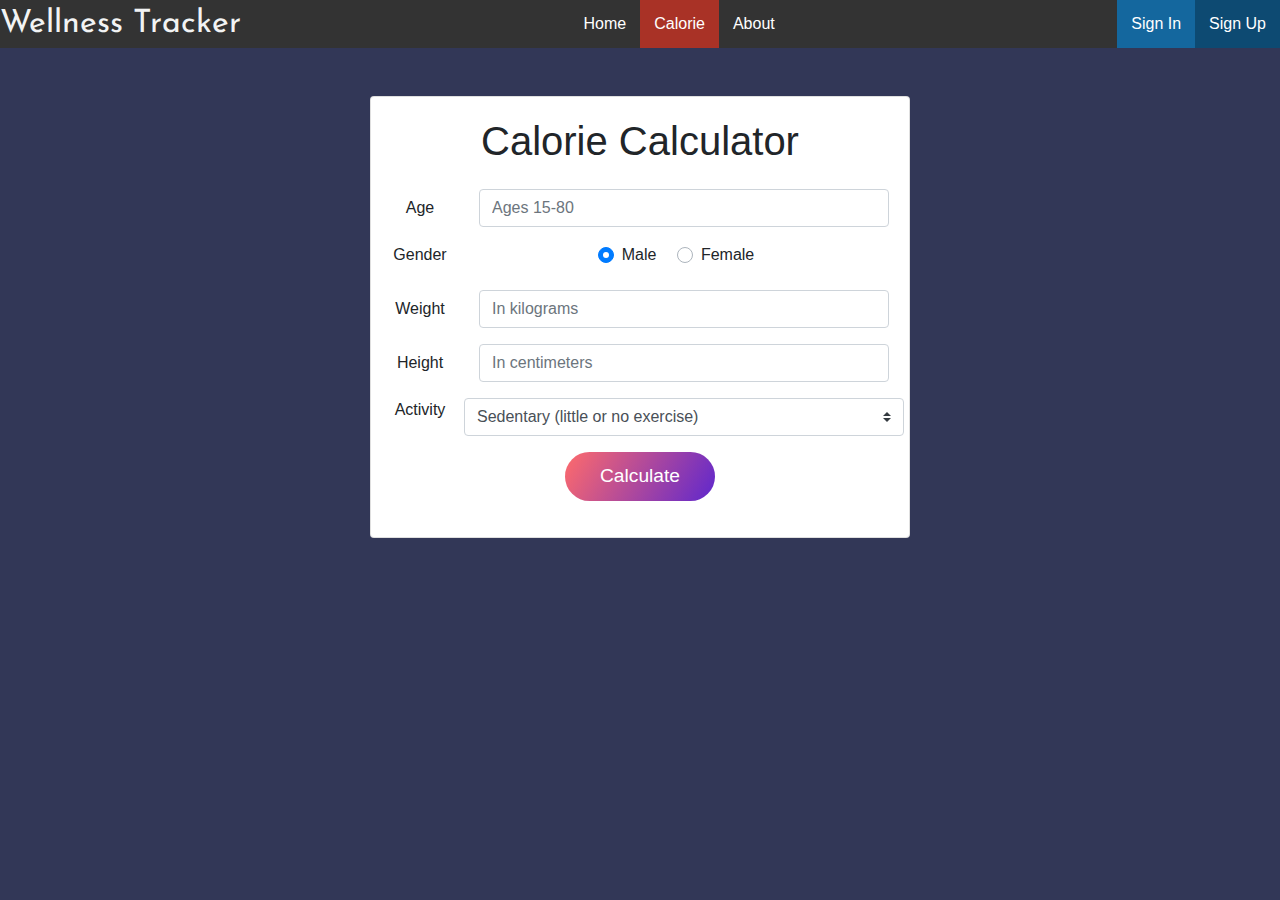
<file: calorie/index.html>
<!doctype html>
<html lang="en">
  <head>
    <!-- Required meta tags -->
    <meta charset="utf-8">
    <meta name="viewport" content="width=device-width, initial-scale=1, shrink-to-fit=no">

    <!-- Bootstrap CSS -->
    <link rel="stylesheet" href="https://stackpath.bootstrapcdn.com/bootstrap/4.5.2/css/bootstrap.min.css" integrity="sha384-JcKb8q3iqJ61gNV9KGb8thSsNjpSL0n8PARn9HuZOnIxN0hoP+VmmDGMN5t9UJ0Z" crossorigin="anonymous">

    <title>Calorie Calculator</title>

    <style media="screen">
    @import url('https://fonts.googleapis.com/css2?family=Josefin+Sans&display=swap');

      #loading, #results {
        display: none;
      }
      #loading {
        width: 100%;
      }
      body{
      margin: 0;
      padding: 0;
      text-align: center;
      font-family: sans-serif;
      background-color:#323757;
      min-height: 100vh;
    }

     #btn{
        font-family: inherit;
        margin: 30px 10px;
        border: none;
        color: #fff;
        background-image: linear-gradient(120deg,#ff6b6b, #5f27cd);
        width: 150px;
        padding: 10px;
        border-radius: 30px;
        outline: none;
        cursor: pointer;
        font-size: 1.2em;
      }
      #btn:hover{
        box-shadow: 1px 1px 10px #341f97;
      }
      /* Styling for Nav Bar */
      ul {
        list-style-type: none;
        margin: 0;
        padding: 0;
        overflow: hidden;
        background-color: #333;
      }

      li {
        float: left;
      }

      li a {
        display: block;
        color: white;
        text-align: center;
        padding: 12px 14px;
        text-decoration: none;
        margin: 0;
      }

      li a:hover:not(.active) {
        background-color: #111;
        color: red;
      }
      .active {
        background-color: #A93226;
      }

      #head{
        padding: 0;
        font-size: 2em;
        font-family: Josefin Sans,'Times New Roman', Times, serif;
        color: #F2F3F4;
        margin: 0;
      }

      ul.navbar{
        padding:0;
      } 
    </style>
  </head>
  <body>
    <!-- Nav Bar  -->
    <ul class="navbar">
      <li id="head">Wellness Tracker</li>
      <span style="display: flex">
        <li style="padding-left: 0%;"><a href="../starting-index.html">Home</a></li>
        <li><a class="active" href="#calorie">Calorie</a></li>
        <li><a href="#">About</a></li>
      </span>
      <span>
        <li style="float:right; background-color:#0d4a72;"><a href="../signup.html">Sign Up</a></li>
        <li style="float:right; background-color:#14679e;"><a href="../login.html">Sign In</a></li>
      </span>
    </ul>
    <div class="container justify-content-center">
      <div class="row">
        <div class="col-lg-6 mx-auto">
          <div class="card card-body text-center mt-5">
            <h1 class="heading display-5 pb-3">Calorie Calculator</h1>
            <form id="calorie-form">

              <div class="form-group row">
                <label for="age" class="col-sm-2 col-form-label">Age</label>
                <div class="col-sm-10">
                  <input type="number" class="form-control" id="age" placeholder="Ages 15-80">
                </div>
              </div>

              <fieldset class="form-group">
                <div class="row">
                  <legend class="col-form-label col-sm-2 pt-0">Gender</legend>
                  <div class="col-sm-10" id="form-radio">
                    <div class="custom-control custom-radio custom-control-inline">
                      <input type="radio" id="male" name="customRadioInline1" class="custom-control-input" checked="checked">
                      <label class="custom-control-label" for="male">Male</label>
                    </div>
                    <div class="custom-control custom-radio custom-control-inline">
                      <input type="radio" id="female" name="customRadioInline1" class="custom-control-input">
                      <label class="custom-control-label" for="female">Female</label>
                    </div>  
                  </div>
                </div> 
              </fieldset> 

              <div class="form-group row">
                <label for="weight" class="col-sm-2 col-form-label">Weight</label>
                <div class="col-sm-10">
                  <input type="number" class="form-control" id="weight" placeholder="In kilograms">
                </div>
              </div>

              <div class="form-group row">
                <label for="height" class="col-sm-2 col-form-label">Height</label>
                <div class="col-sm-10">
                  <input type="number" class="form-control" id="height" placeholder="In centimeters">
                </div>
              </div>
              
              <div class="form-group row">
                <legend class="col-form-label col-sm-2 pt-0">Activity</legend>
                <select class="custom-select col-sm-10" id="list">
                  <option selected value="1">Sedentary (little or no exercise)</option>
                  <option value="2">Lightly active (light exercise/sports 1-3 days/week)</option>
                  <option value="3">Moderately active (moderate exercise/sports 3-5 days/week)</option>
                  <option value="4">Very active (hard exercise/sports 6-7 days a week)</option>
                  <option value="5">Extra active (very hard exercise/sports & physical job or 2x training)</option>
                </select>
              </div>

              <div class="form-group">
                <input type="submit" id="btn" value="Calculate" class="btn btn-primary btn-block" style="margin: auto">
              </div>

            </form>

            <div id="loading">
              <img src="./img/Loading.gif" alt="">
            </div>

            <div id="results" class="pt-4">
              <h5>Total Calories</h5>
              <div class="form-group">
                <div class="input-group">
                  <input type="number" class="form-control" id="total-calories" disabled>
                </div>
              </div>                       
            </div>
          </div>
        </div>
      </div>
    </div>

    <!-- Optional JavaScript -->
    <!-- jQuery first, then Popper.js, then Bootstrap JS -->
    <script src="https://code.jquery.com/jquery-3.5.1.slim.min.js" integrity="sha384-DfXdz2htPH0lsSSs5nCTpuj/zy4C+OGpamoFVy38MVBnE+IbbVYUew+OrCXaRkfj" crossorigin="anonymous"></script>
    <script src="https://cdn.jsdelivr.net/npm/popper.js@1.16.1/dist/umd/popper.min.js" integrity="sha384-9/reFTGAW83EW2RDu2S0VKaIzap3H66lZH81PoYlFhbGU+6BZp6G7niu735Sk7lN" crossorigin="anonymous"></script>
    <script src="https://stackpath.bootstrapcdn.com/bootstrap/4.5.2/js/bootstrap.min.js" integrity="sha384-B4gt1jrGC7Jh4AgTPSdUtOBvfO8shuf57BaghqFfPlYxofvL8/KUEfYiJOMMV+rV" crossorigin="anonymous"></script>
    <script src="app.js"></script>
  </body>
</html>
</file>
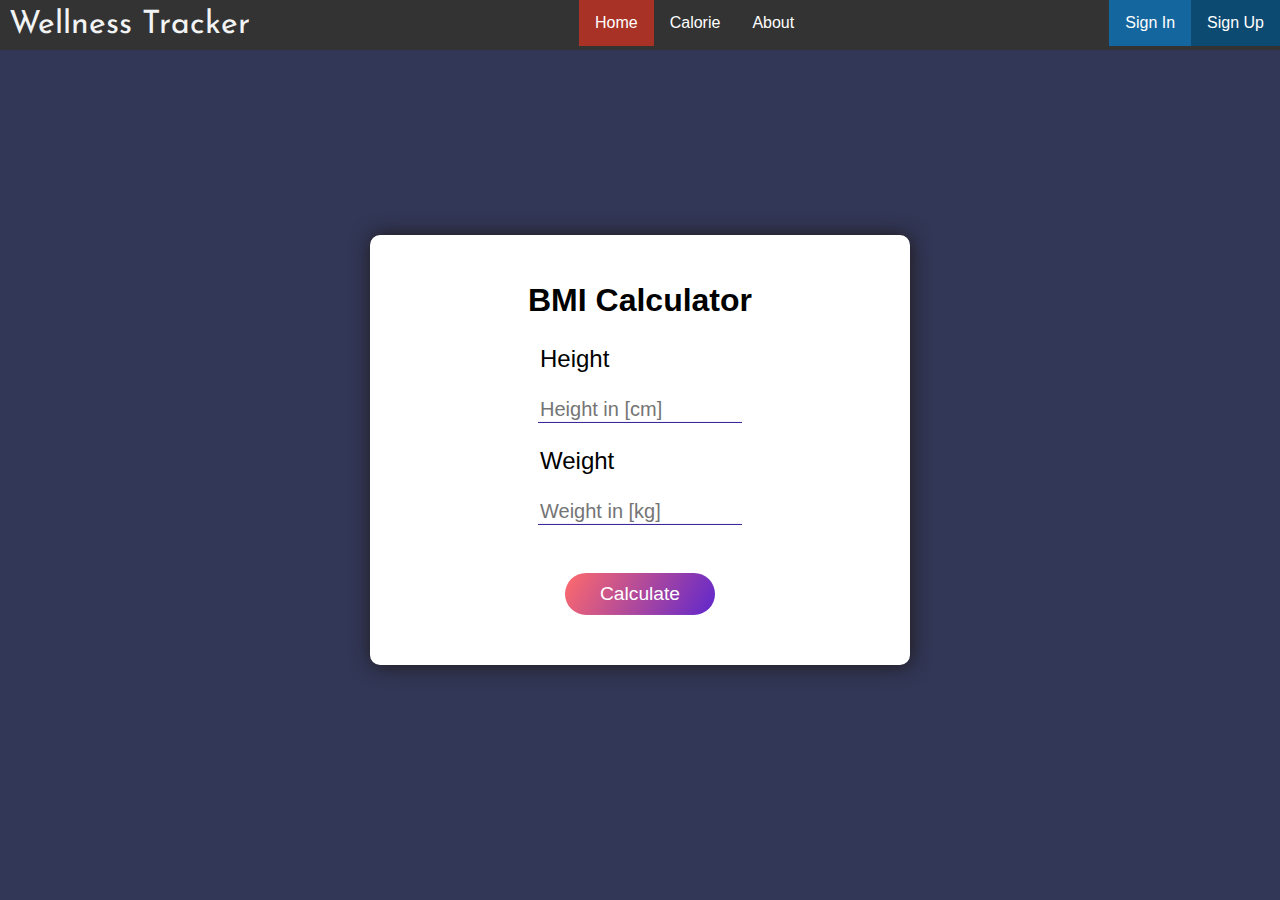
<file: starting-index.html>
<!DOCTYPE html>
<html lang="en" dir="ltr">
	<head>
		<meta charset="utf-8">
		<title>BMI Calculator</title>
	</head>
	<style media="screen">

@import url('https://fonts.googleapis.com/css2?family=Josefin+Sans&display=swap');


		body{
			margin: 0;
			padding: 0;
			text-align: center;
			font-family: sans-serif;
			background-color:#323757;
			min-height: 100vh;
		}
		div{
			width: 500px;
			position: absolute;
			top: 50%;
			left: 50%;
			background-color: #fff;
			transform: translate(-50%, -50%);
			padding: 20px;
			border-radius: 10px;
			box-shadow: 1px 1px 20px #1f1919;
		}
		h2{
			font-size: 2em;
			font-weight: 600;
		}
		.text{
			text-align: left;
			margin-left: 150px;
            font-size: 1.5em;
		}
		#w, #h{
			color: #222f3e;
			text-align: left;
			font-size: 20px;
			font-weight: 200;
			outline: none;
			border: none;
			background: none;
			border-bottom: 1px solid #341f97;
			width: 200px;
		}
			#w:focus, #h:focus{
				border-bottom: 2px solid #341f97;
				width: 300px;
				transition: 0.5s;
			}
			#result{
				color: #341f97;
			}
			#btn{
				font-family: inherit;
				margin: 30px 10px;
				border: none;
				color: #fff;
				background-image: linear-gradient(120deg,#ff6b6b, #5f27cd);
				width: 150px;
				padding: 10px;
				border-radius: 30px;
				outline: none;
				cursor: pointer;
                font-size: 1.2em;
			}
			#btn:hover{
				box-shadow: 1px 1px 10px #341f97;
			}
			#info{
				font-size: 12px;
				font-family: inherit;
			}

			/* Styling for Nav Bar */
			ul {
  list-style-type: none;
  margin: 0;
  padding: 0;
  overflow: hidden;
  background-color: #333;
}

li {
  float: left;
}

li a {
  display: block;
  color: white;
  text-align: center;
  padding: 14px 16px;
  text-decoration: none;
}

li a:hover:not(.active) {
  background-color: #111;
  color: red;
}


.active {
  background-color: #A93226;
}

#head{
	padding: 1vh;
	font-size: 2em;
	font-family: Josefin Sans,'Times New Roman', Times, serif;
	color: #F2F3F4;
}


	</style>
	<script type="text/javascript">
		function BMI() {
			var h=document.getElementById('h').value;
			var w=document.getElementById('w').value;
			var bmi=w/(h/100*h/100);
			var bmio=(bmi.toFixed(2));

			document.getElementById("result").innerHTML="Your BMI is " + bmio;

			if(bmio<18.5){
				document.getElementById("weightclass").innerHTML="You are underweight";
			} else if (bmio>=18.5 && bmio<=24.9){
				document.getElementById("weightclass").innerHTML="You're weight is Normal";
			} else if(bmio>24.9) {
				document.getElementById("weightclass").innerHTML="You are overweight";
			}
		}
	</script>
	<body>
		<!-- Nav Bar  -->
		<ul class="navbar">
			<li id="head">Wellness Tracker</li>
			<li style="padding-left: 25%;"><a class="active" href="#home">Home</a></li>
			<li><a href="calorie/index.html">Calorie</a></li>
			<li><a href="#">About</a></li>
			<li style="float:right; background-color:#0d4a72;"><a href="signup.html">Sign Up</a></li>
			<li style="float:right; background-color:#14679e;"><a href="login.html">Sign In</a></li>
		</ul>

		<!-- Main Content ... -->

		<div>
			<h2>BMI Calculator</h2>
			<p class="text">Height</p>
			<input type="text" id="h" placeholder="Height in [cm]">
			<p class="text">Weight</p>
			<input type="text" id="w" placeholder="Weight in [kg]">
			<p id="result"></p>
			<p id="weightclass" style="color: green; font-size: 18px;"></p>
			<button id="btn" onClick="BMI()">Calculate</button>
		</div>
	</body>
</html>
</file>
